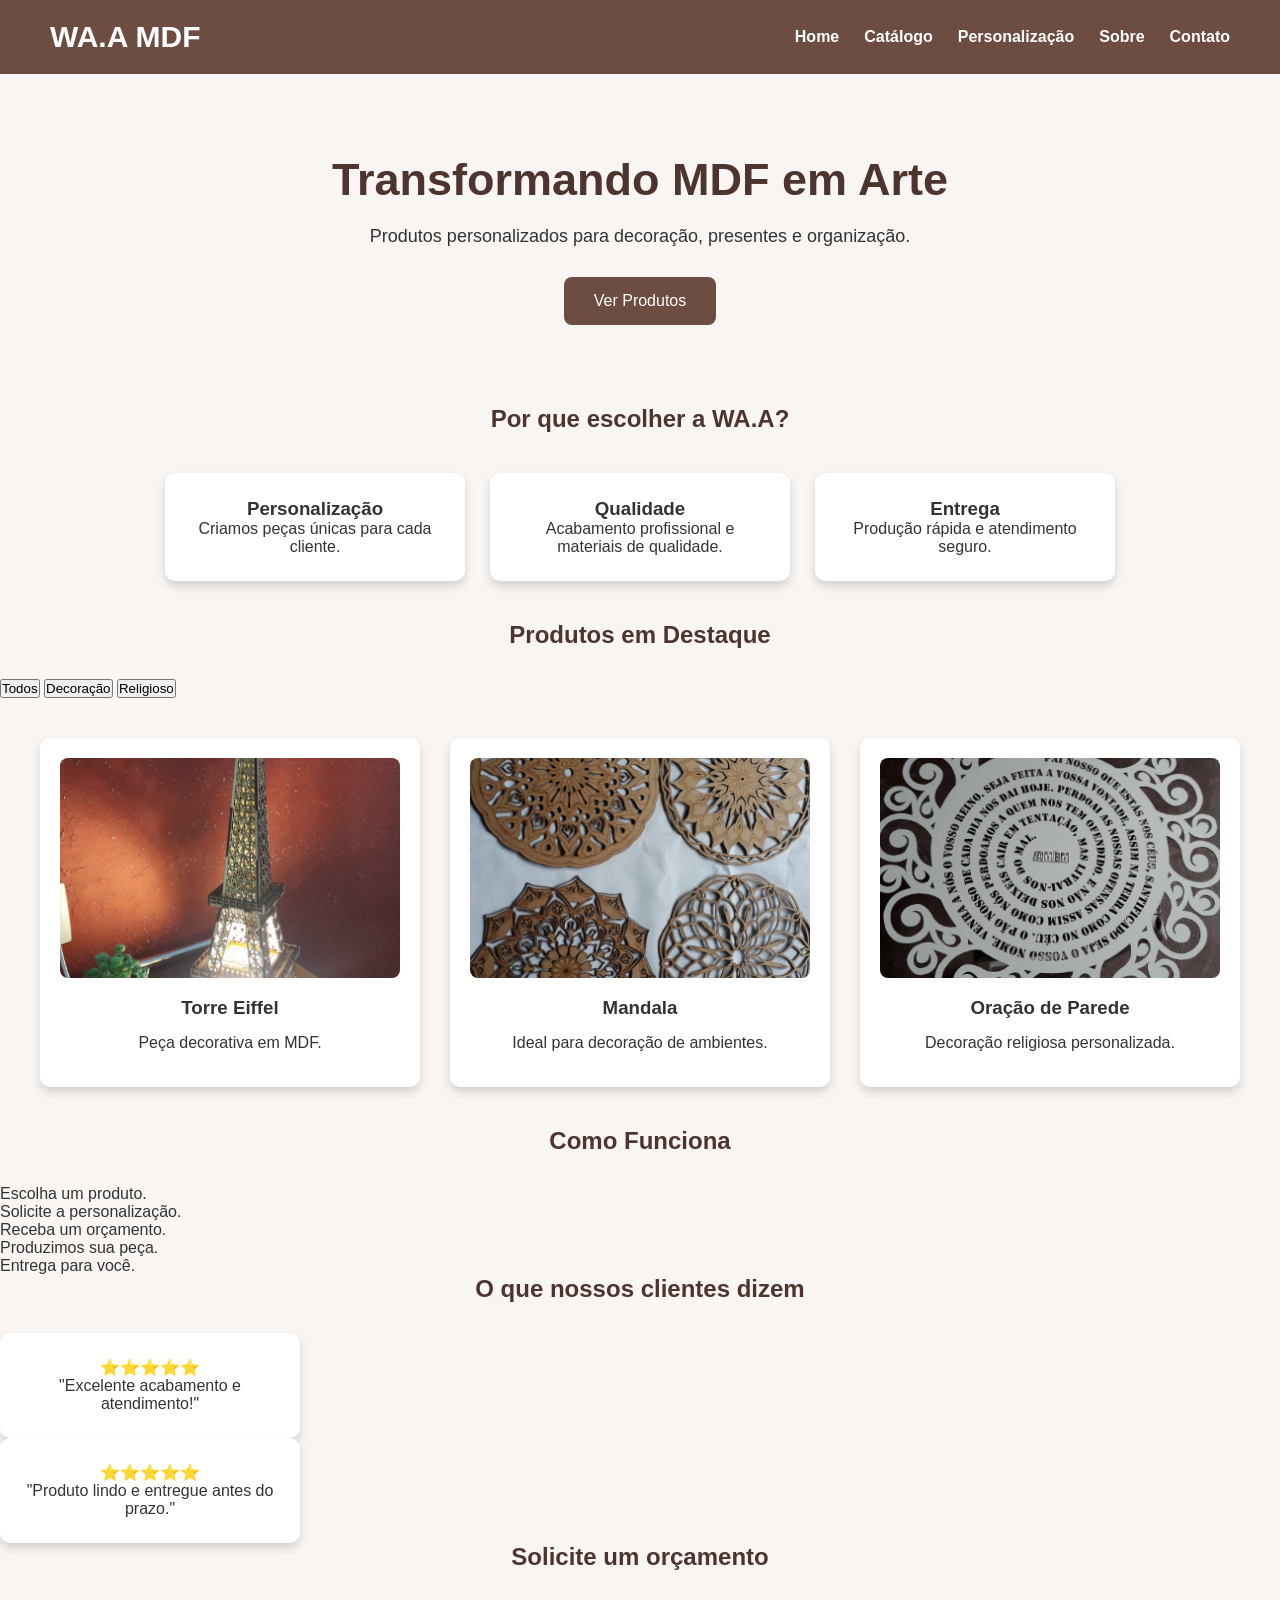
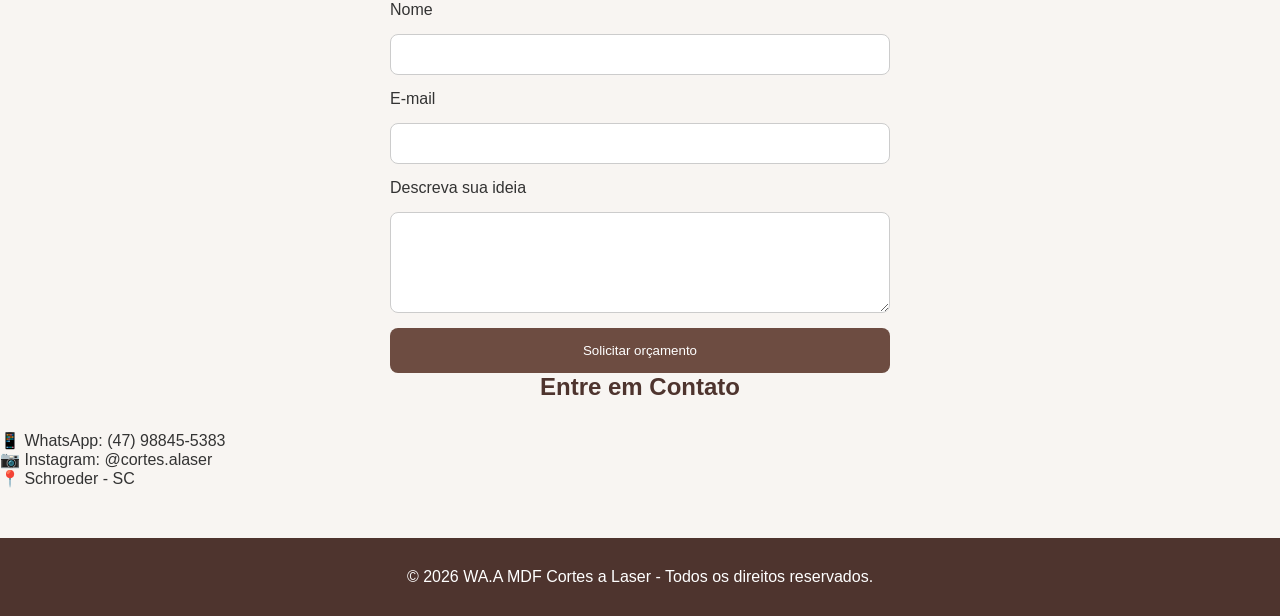
<file: N3/index.html>
<!DOCTYPE html>
<html lang="pt-BR">

<head>
    <meta charset="UTF-8">
    <meta name="viewport" content="width=device-width, initial-scale=1.0">
    <title>WA.A MDF Cortes a Laser</title>

    <link rel="stylesheet" href="../N3/style.css">
</head>

<body>

    <header>

        <div class="logo">
            WA.A MDF
        </div>

        <nav>
            <ul>
                <li><a href="../index.html" class="Ativo">Home</a></li>
                <li><a href="Pages/Catalogo.html">Catálogo</a></li>
                <li><a href="Pages/Personalizacao.html">Personalização</a></li>
                <li><a href="Pages/Sobre.html">Sobre</a></li>
                <li><a href="Pages/Contato.html">Contato</a></li>
            </ul>
        </nav>

    </header>

    <main>

        <section class="banner">

            <h1>Transformando MDF em Arte</h1>

            <p>
                Produtos personalizados para decoração,
                presentes e organização.
            </p>

            <a href="Pages/Catalogo.html" class="botao">
                Ver Produtos
            </a>

        </section>

        <section class="diferenciais">

            <h2>Por que escolher a WA.A?</h2>

            <div class="cards">

                <div class="card">
                    <h3>Personalização</h3>
                    <p>Criamos peças únicas para cada cliente.</p>
                </div>

                <div class="card">
                    <h3>Qualidade</h3>
                    <p>Acabamento profissional e materiais de qualidade.</p>
                </div>

                <div class="card">
                    <h3>Entrega</h3>
                    <p>Produção rápida e atendimento seguro.</p>
                </div>

            </div>

        </section>

        <section class="produtos">

            <h2>Produtos em Destaque</h2>

            <div class="botoesFiltro">

                <button onclick="filtrar('todos')">Todos</button>

                <button onclick="filtrar('decoracao')">Decoração</button>

                <button onclick="filtrar('religioso')">Religioso</button>

            </div>

            <div class="galeria">

                <div class="produto decoracao">

                    <img src="Imagens/Torre eiffel.png" alt="Torre Eiffel">

                    <h3>Torre Eiffel</h3>

                    <p>Peça decorativa em MDF.</p>

                </div>

                <div class="produto decoracao">

                    <img src="Imagens/Mandala.png" alt="Mandala">

                    <h3>Mandala</h3>

                    <p>Ideal para decoração de ambientes.</p>

                </div>

                <div class="produto religioso">

                    <img src="Imagens/Oração.png" alt="Oração">

                    <h3>Oração de Parede</h3>

                    <p>Decoração religiosa personalizada.</p>

                </div>

            </div>

        </section>

        <section class="comoFunciona">

            <h2>Como Funciona</h2>

            <ol>

                <li>Escolha um produto.</li>

                <li>Solicite a personalização.</li>

                <li>Receba um orçamento.</li>

                <li>Produzimos sua peça.</li>

                <li>Entrega para você.</li>

            </ol>

        </section>

        <section class="avaliacoes">

            <h2>O que nossos clientes dizem</h2>

            <div class="card">

                ⭐⭐⭐⭐⭐

                <p>"Excelente acabamento e atendimento!"</p>

            </div>

            <div class="card">

                ⭐⭐⭐⭐⭐

                <p>"Produto lindo e entregue antes do prazo."</p>

            </div>

        </section>

        <section class="orcamento">

            <h2>Solicite um orçamento</h2>

            <form id="formulario">

                <label for="nome">Nome</label>

                <input
                    type="text"
                    id="nome"
                    required>

                <label for="email">E-mail</label>

                <input
                    type="email"
                    id="email"
                    required>

                <label for="descricao">Descreva sua ideia</label>

                <textarea
                    id="descricao"
                    rows="5"
                    required></textarea>

                <button type="submit">

                    Solicitar orçamento

                </button>

            </form>

            <p id="mensagem"></p>

        </section>

        <section class="contato">

            <h2>Entre em Contato</h2>

            <p>📱 WhatsApp: (47) 98845-5383</p>

            <p>📷 Instagram: @cortes.alaser</p>

            <p>📍 Schroeder - SC</p>

        </section>

    </main>

    <footer>

        <p>

            © 2026 WA.A MDF Cortes a Laser - Todos os direitos reservados.

        </p>

    </footer>

    <script src="../N3/script.js"></script>

</body>

</html>
</file>
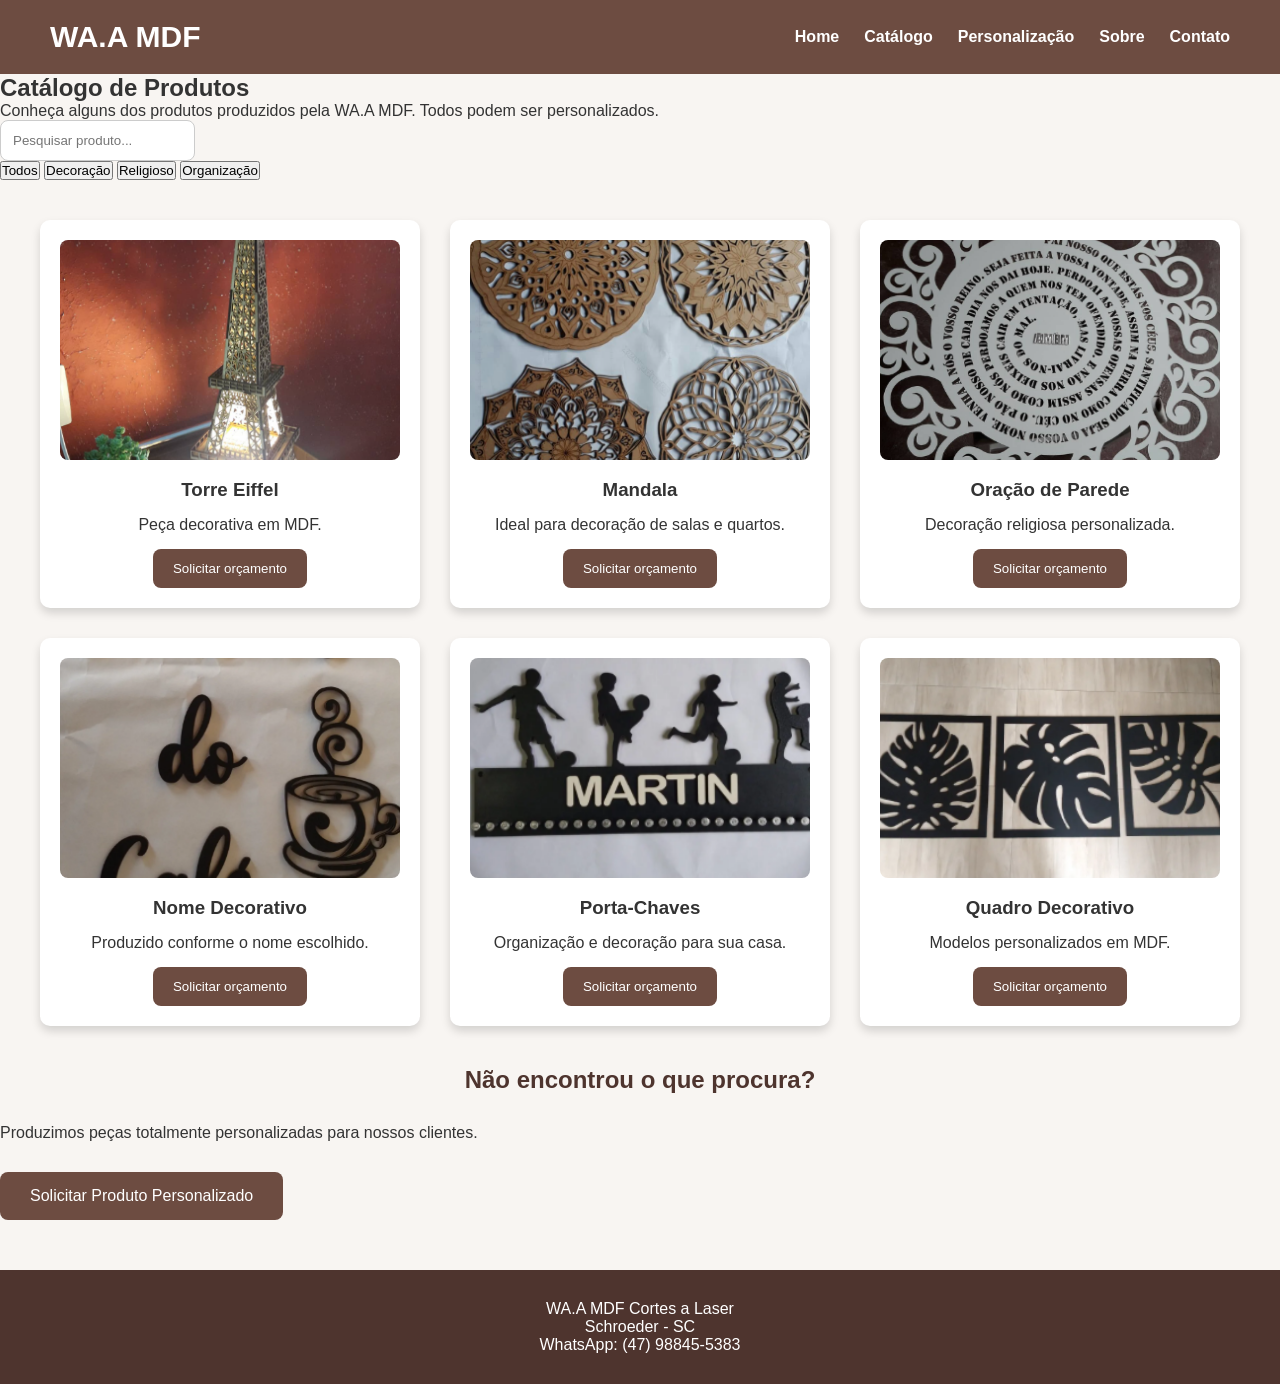
<file: N3/Pages/Catalogo.html>
<!DOCTYPE html>
<html lang="pt-BR">

<head>
    <meta charset="UTF-8">
    <meta name="viewport" content="width=device-width, initial-scale=1.0">
    <title>Catálogo | WA.A MDF</title>

    <link rel="stylesheet" href="../style.css">
</head>

<body>

    <header>

        <div class="logo">
            WA.A MDF
        </div>

        <nav>
            <ul>
                <li><a href="../index.html">Home</a></li>
                <li><a href="Catalogo.html" class="Ativo">Catálogo</a></li>
                <li><a href="Personalizacao.html">Personalização</a></li>
                <li><a href="Sobre.html">Sobre</a></li>
                <li><a href="Contato.html">Contato</a></li>
            </ul>
        </nav>

    </header>

    <main>

        <section class="tituloPagina">

            <h1>Catálogo de Produtos</h1>

            <p>
                Conheça alguns dos produtos produzidos pela WA.A MDF.
                Todos podem ser personalizados.
            </p>

        </section>

        <section class="pesquisa">

            <input
                type="text"
                id="pesquisa"
                placeholder="Pesquisar produto...">

        </section>

        <section class="categorias">

            <button onclick="filtrar('todos')">Todos</button>

            <button onclick="filtrar('decoracao')">Decoração</button>

            <button onclick="filtrar('religioso')">Religioso</button>

            <button onclick="filtrar('organizacao')">Organização</button>

        </section>

        <section class="galeriaProdutos">

            <div class="produto decoracao">

                <img src="../Imagens/Torre eiffel.png" alt="Torre Eiffel">

                <h3>Torre Eiffel</h3>

                <p>Peça decorativa em MDF.</p>

                <button>Solicitar orçamento</button>

            </div>

            <div class="produto decoracao">

                <img src="../Imagens/Mandala.png" alt="Mandala">

                <h3>Mandala</h3>

                <p>Ideal para decoração de salas e quartos.</p>

                <button>Solicitar orçamento</button>

            </div>

            <div class="produto religioso">

                <img src="../Imagens/Oração.png" alt="Oração">

                <h3>Oração de Parede</h3>

                <p>Decoração religiosa personalizada.</p>

                <button>Solicitar orçamento</button>

            </div>

            <div class="produto organizacao">

                <img src="../Imagens/Nome decorativo.png" alt="Nome Decorativo">

                <h3>Nome Decorativo</h3>

                <p>Produzido conforme o nome escolhido.</p>

                <button>Solicitar orçamento</button>

            </div>

            <div class="produto organizacao">

                <img src="../Imagens/porta chave.png" alt="Porta-Chaves">

                <h3>Porta-Chaves</h3>

                <p>Organização e decoração para sua casa.</p>

                <button>Solicitar orçamento</button>

            </div>

            <div class="produto decoracao">

                <img src="../Imagens/Quadro decorativo.png" alt="Quadro Decorativo">

                <h3>Quadro Decorativo</h3>

                <p>Modelos personalizados em MDF.</p>

                <button>Solicitar orçamento</button>

            </div>

        </section>

        <!-- Chamada -->
        <section class="cta">

            <h2>Não encontrou o que procura?</h2>

            <p>
                Produzimos peças totalmente personalizadas para nossos clientes.
            </p>

            <a href="Personalizacao.html" class="botao">
                Solicitar Produto Personalizado
            </a>

        </section>

    </main>

    <footer>

        <p>WA.A MDF Cortes a Laser</p>

        <p>Schroeder - SC</p>

        <p>WhatsApp: (47) 98845-5383</p>

    </footer>

    <script src="../script.js"></script>

</body>

</html>
</file>
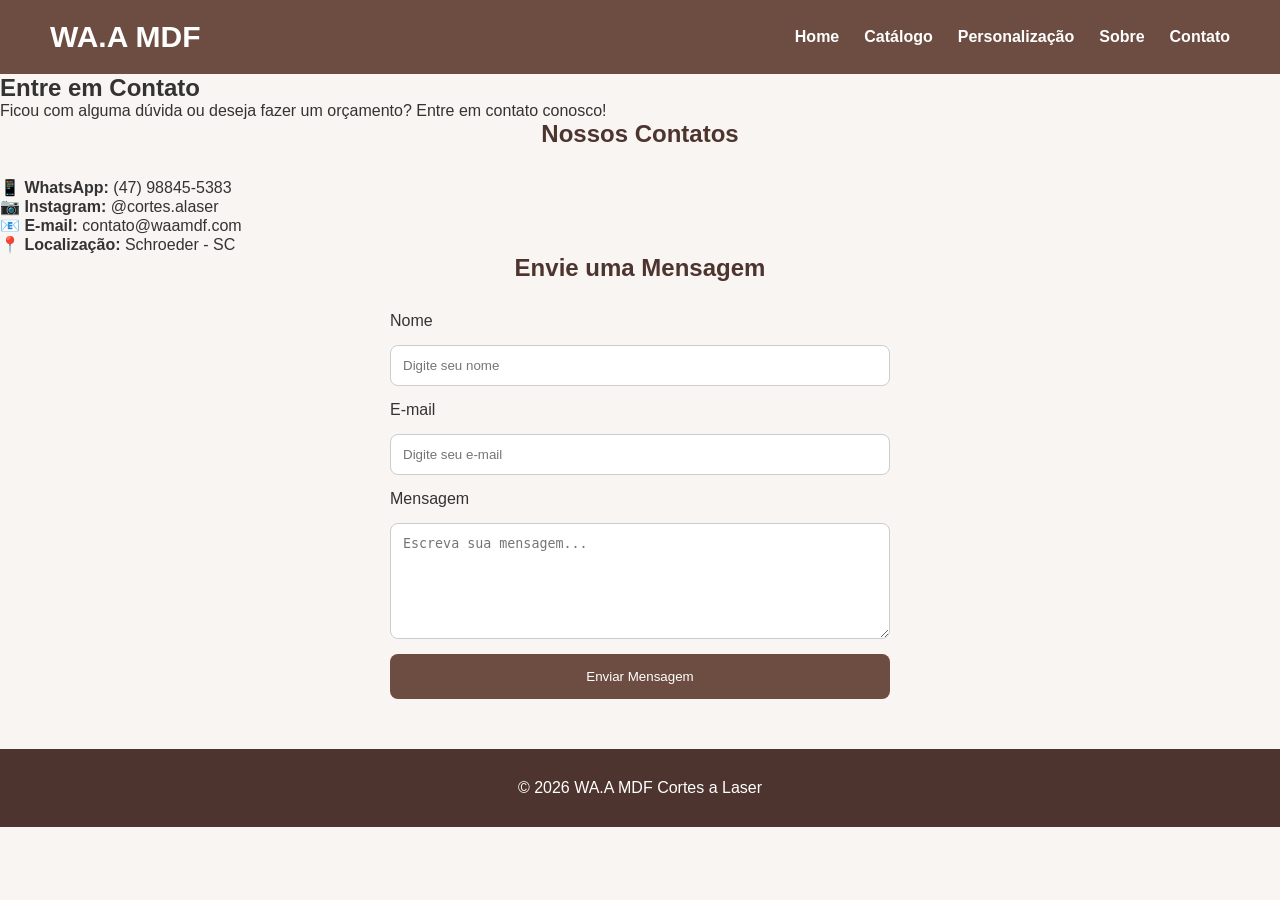
<file: N3/Pages/Contato.html>
<!DOCTYPE html>
<html lang="pt-BR">

<head>

    <meta charset="UTF-8">

    <meta name="viewport" content="width=device-width, initial-scale=1.0">

    <title>Contato | WA.A MDF</title>

    <link rel="stylesheet" href="../style.css">

</head>

<body>

<header>

    <div class="logo">
        WA.A MDF
    </div>

    <nav>

        <ul>

            <li><a href="../index.html">Home</a></li>

            <li><a href="Catalogo.html">Catálogo</a></li>

            <li><a href="Personalizacao.html">Personalização</a></li>

            <li><a href="Sobre.html">Sobre</a></li>

            <li><a href="Contato.html" class="Ativo">Contato</a></li>

        </ul>

    </nav>

</header>

<main>

    <section class="tituloPagina">

        <h1>Entre em Contato</h1>

        <p>
            Ficou com alguma dúvida ou deseja fazer um orçamento?
            Entre em contato conosco!
        </p>

    </section>

    <section class="contato">

        <h2>Nossos Contatos</h2>

        <p><strong>📱 WhatsApp:</strong> (47) 98845-5383</p>

        <p><strong>📷 Instagram:</strong> @cortes.alaser</p>

        <p><strong>📧 E-mail:</strong> contato@waamdf.com</p>

        <p><strong>📍 Localização:</strong> Schroeder - SC</p>

    </section>

    <section class="orcamento">

        <h2>Envie uma Mensagem</h2>

        <form id="formContato">

            <label for="nomeContato">Nome</label>

            <input
                type="text"
                id="nomeContato"
                placeholder="Digite seu nome"
                required>

            <label for="emailContato">E-mail</label>

            <input
                type="email"
                id="emailContato"
                placeholder="Digite seu e-mail"
                required>

            <label for="mensagemContato">Mensagem</label>

            <textarea
                id="mensagemContato"
                rows="6"
                placeholder="Escreva sua mensagem..."
                required></textarea>

            <button type="submit">

                Enviar Mensagem

            </button>

        </form>

        <p id="mensagemContatoResposta"></p>

    </section>

</main>

<footer>

    <p>© 2026 WA.A MDF Cortes a Laser</p>

</footer>

<script src="../script.js"></script>

</body>

</html>
</file>
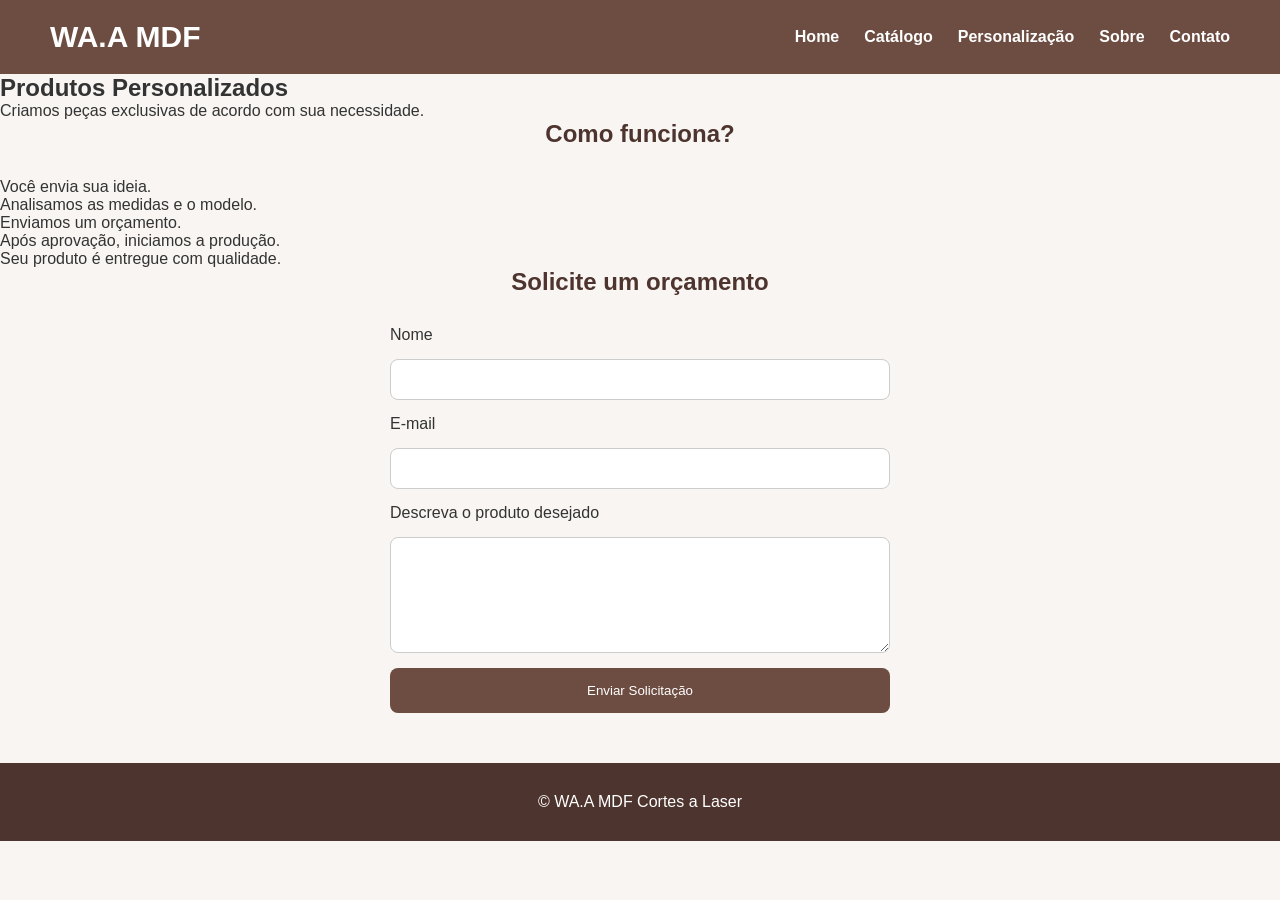
<file: N3/Pages/Personalizacao.html>
<!DOCTYPE html>
<html lang="pt-BR">

<head>

    <meta charset="UTF-8">

    <meta name="viewport" content="width=device-width, initial-scale=1.0">

    <title>Personalização | WA.A MDF</title>

    <link rel="stylesheet" href="../style.css">

</head>

<body>

<header>

    <div class="logo">
        WA.A MDF
    </div>

    <nav>

        <ul>

            <li><a href="../index.html">Home</a></li>

            <li><a href="Catalogo.html">Catálogo</a></li>

            <li><a href="Personalizacao.html" class="Ativo">Personalização</a></li>

            <li><a href="Sobre.html">Sobre</a></li>

            <li><a href="Contato.html">Contato</a></li>

        </ul>

    </nav>

</header>

<main>

<section class="tituloPagina">

<h1>Produtos Personalizados</h1>

<p>

Criamos peças exclusivas de acordo com sua necessidade.

</p>

</section>

<section class="comoFunciona">

<h2>Como funciona?</h2>

<ol>

<li>Você envia sua ideia.</li>

<li>Analisamos as medidas e o modelo.</li>

<li>Enviamos um orçamento.</li>

<li>Após aprovação, iniciamos a produção.</li>

<li>Seu produto é entregue com qualidade.</li>

</ol>

</section>

<section class="orcamento">

<h2>Solicite um orçamento</h2>

<form id="formulario">

<label for="nome">Nome</label>

<input
type="text"
id="nome"
required>

<label for="email">E-mail</label>

<input
type="email"
id="email"
required>

<label for="descricao">

Descreva o produto desejado

</label>

<textarea
id="descricao"
rows="6"
required></textarea>

<button type="submit">

Enviar Solicitação

</button>

</form>

<p id="mensagem"></p>

</section>

</main>

<footer>

<p>

© WA.A MDF Cortes a Laser

</p>

</footer>

<script src="../script.js"></script>

</body>

</html>
</file>
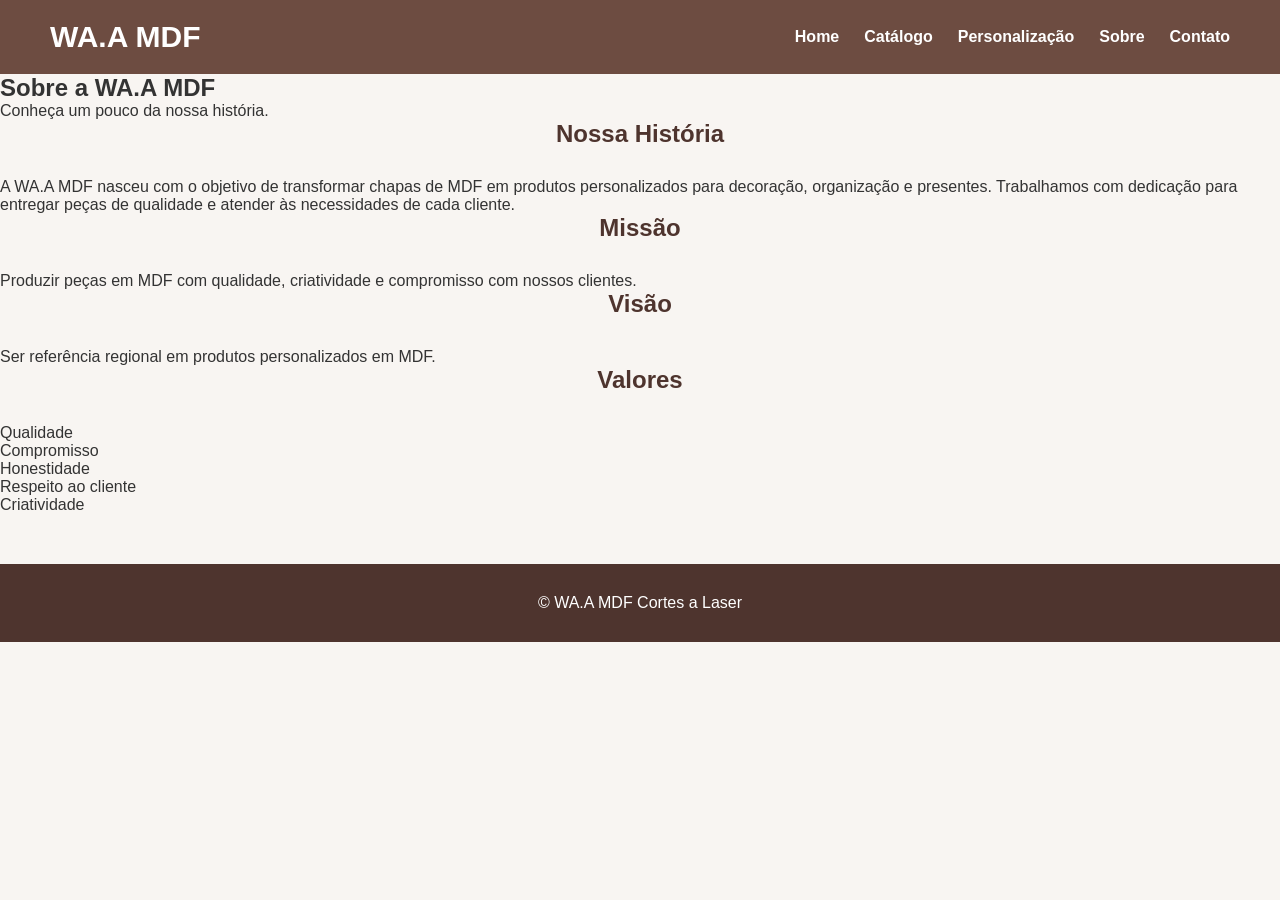
<file: N3/Pages/Sobre.html>
<!DOCTYPE html>
<html lang="pt-BR">

<head>
    <meta charset="UTF-8">
    <meta name="viewport" content="width=device-width, initial-scale=1.0">
    <title>Sobre | WA.A MDF</title>

    <link rel="stylesheet" href="../style.css">
</head>

<body>

<header>

    <div class="logo">WA.A MDF</div>

    <nav>

        <ul>

            <li><a href="../index.html">Home</a></li>

            <li><a href="Catalogo.html">Catálogo</a></li>

            <li><a href="Personalizacao.html">Personalização</a></li>

            <li><a href="Sobre.html" class="Ativo">Sobre</a></li>

            <li><a href="Contato.html">Contato</a></li>

        </ul>

    </nav>

</header>

<main>

<section class="tituloPagina">

<h1>Sobre a WA.A MDF</h1>

<p>
Conheça um pouco da nossa história.
</p>

</section>

<section>

<h2>Nossa História</h2>

<p>

A WA.A MDF nasceu com o objetivo de transformar chapas de MDF em produtos personalizados para decoração, organização e presentes. Trabalhamos com dedicação para entregar peças de qualidade e atender às necessidades de cada cliente.

</p>

</section>

<section>

<h2>Missão</h2>

<p>

Produzir peças em MDF com qualidade, criatividade e compromisso com nossos clientes.

</p>

</section>

<section>

<h2>Visão</h2>

<p>

Ser referência regional em produtos personalizados em MDF.

</p>

</section>

<section>

<h2>Valores</h2>

<ul>

<li>Qualidade</li>

<li>Compromisso</li>

<li>Honestidade</li>

<li>Respeito ao cliente</li>

<li>Criatividade</li>

</ul>

</section>

</main>

<footer>

<p>© WA.A MDF Cortes a Laser</p>

</footer>

<script src="../script.js"></script>

</body>

</html>
</file>
<file: N3/style.css>
*{
    margin:0;
    padding:0;
    box-sizing:border-box;
}

body{

    font-family: Arial, Helvetica, sans-serif;

    background:#f8f5f2;

    color:#333;

}

header{

    background:#6D4C41;

    color:white;

    display:flex;

    justify-content:space-between;

    align-items:center;

    padding:20px 50px;

}

.logo{

    font-size:30px;

    font-weight:bold;

}

nav ul{

    list-style:none;

    display:flex;

    gap:25px;

}

nav a{

    color:white;

    text-decoration:none;

    font-weight:bold;

    transition:.3s;

}

nav a:hover{

    color:#D7CCC8;

}

.banner{

    text-align:center;

    padding:80px 20px;

}

.banner h1{

    font-size:45px;

    color:#4E342E;

}

.banner p{

    margin-top:20px;

    font-size:18px;

}

.botao{

    display:inline-block;

    margin-top:30px;

    background:#6D4C41;

    color:white;

    padding:15px 30px;

    border-radius:8px;

    text-decoration:none;

}

.botao:hover{

    background:#4E342E;

}

section h2{

    text-align:center;

    margin-bottom:30px;

    color:#4E342E;

}

.cards{

    display:flex;

    justify-content:center;

    gap:25px;

    margin:40px;

}

.card{

    background:white;

    width:300px;

    padding:25px;

    border-radius:10px;

    box-shadow:0 5px 10px rgba(0,0,0,.15);

    text-align:center;

}

.galeria,
.galeriaProdutos{

    display:grid;

    grid-template-columns:repeat(3,1fr);

    gap:30px;

    padding:40px;

}

.produto{

    background:white;

    border-radius:10px;

    padding:20px;

    text-align:center;

    box-shadow:0 5px 10px rgba(0,0,0,.15);

    transition:.3s;

}

.produto:hover{

    transform:translateY(-8px);

}

.produto img{

    width:100%;

    height:220px;

    object-fit:cover;

    border-radius:8px;

}

.produto h3{

    margin-top:15px;

}

.produto p{

    margin:15px 0;

}

.produto button{

    background:#6D4C41;

    color:white;

    border:none;

    padding:12px 20px;

    border-radius:8px;

    cursor:pointer;

}

.produto button:hover{

    background:#4E342E;

}

form{

    width:500px;

    margin:auto;

    display:flex;

    flex-direction:column;

    gap:15px;

}

input,
textarea{

    padding:12px;

    border:1px solid #ccc;

    border-radius:8px;

}

form button{

    background:#6D4C41;

    color:white;

    padding:15px;

    border:none;

    border-radius:8px;

    cursor:pointer;

}

footer{

    background:#4E342E;

    color:white;

    text-align:center;

    padding:30px;

    margin-top:50px;

}

@media(max-width:768px){

header{

    flex-direction:column;

}

nav ul{

    flex-direction:column;

    text-align:center;

}

.cards{

    flex-direction:column;

    align-items:center;

}

.galeria,
.galeriaProdutos{

    grid-template-columns:1fr;

}

form{

    width:90%;

}

}

nav a.ativo{

    color:#FFD54F;

    border-bottom:3px solid #FFD54F;

    padding-bottom:5px;

}
</file>
